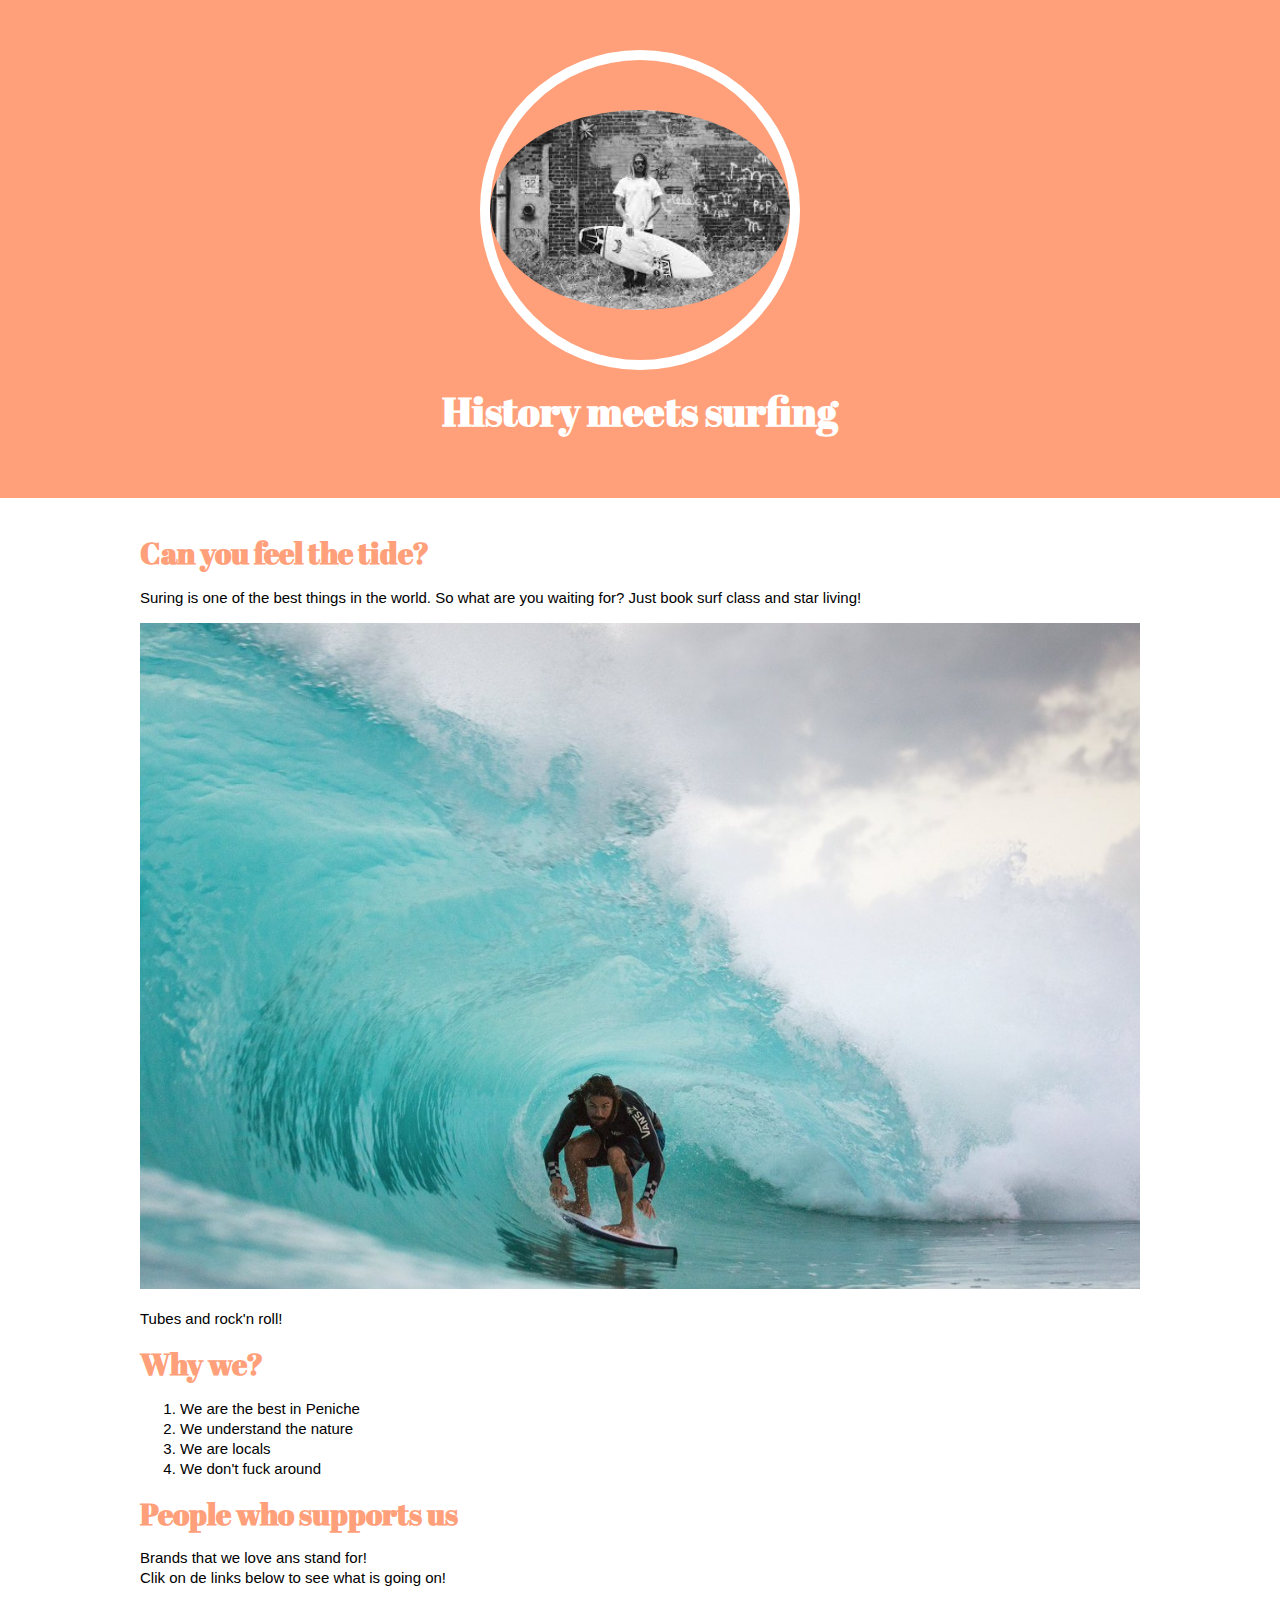
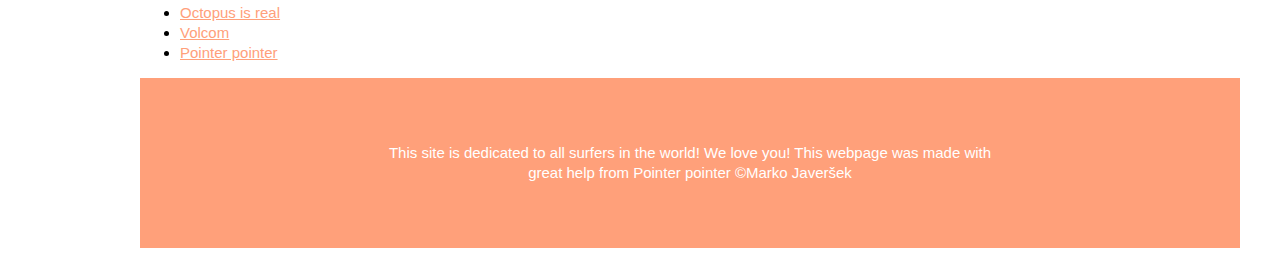
<file: index.html>
<!DOCTYPE html>
<html>
<head>
    <title>Surf Collective</title>
    <link rel="icon" href="img/dilan.jpg">
    <link href="https://fonts.googleapis.com/css2?family=Abril+Fatface&display=swap" rel="stylesheet">
    <link rel="stylesheet" type="text/css" href="css/hero.css">
    
</head>
<body>
    <!-- header element -->
    <header>
        <img src="img/dilan.jpg">
        <h1>History meets surfing</h1>
    </header>
    
    <!-- main element -->
    <main>
        <h2>Can you feel the tide?</h2>
        <p>Suring is one of the best things in the world. So what are you waiting for? Just book surf class and star living!</p>
        <img src="img/vans.jpg">
        <p>Tubes and rock'n roll!</p>
        <h2>Why we?</h2>
      
    <!--Why we are the best-->  
      <ol>
            <li>We are the best in Peniche</li>
            <li>We understand the nature</li>
            <li>We are locals</li>
            <li>We don't fuck around</li>
        </ol>
        
    <!--sUPPORETRS-->
        <h2>People who supports us</h2>
        <p>Brands that we love ans stand for! <br> Clik on de links below to see what is going on!</p>
        <ul>
            <li><a target="_blank" href="https://octopusisreal.com/">Octopus is real</a></li>
            <li><a target="_blank" href="https://www.volocom.it/">Volcom</a></li>
            <li><a target="_blank" href="https://pointerpointer.com/">Pointer pointer</a></li>

        </ul>
    
    <!--Footer element-->
    <footer>
       <p>This site is dedicated to all surfers in the world! We love you! This webpage was made with <br>great help from Pointer pointer &copy;Marko Javeršek</p> 
    </footer>
    </main>

</body>
</html>
</file>
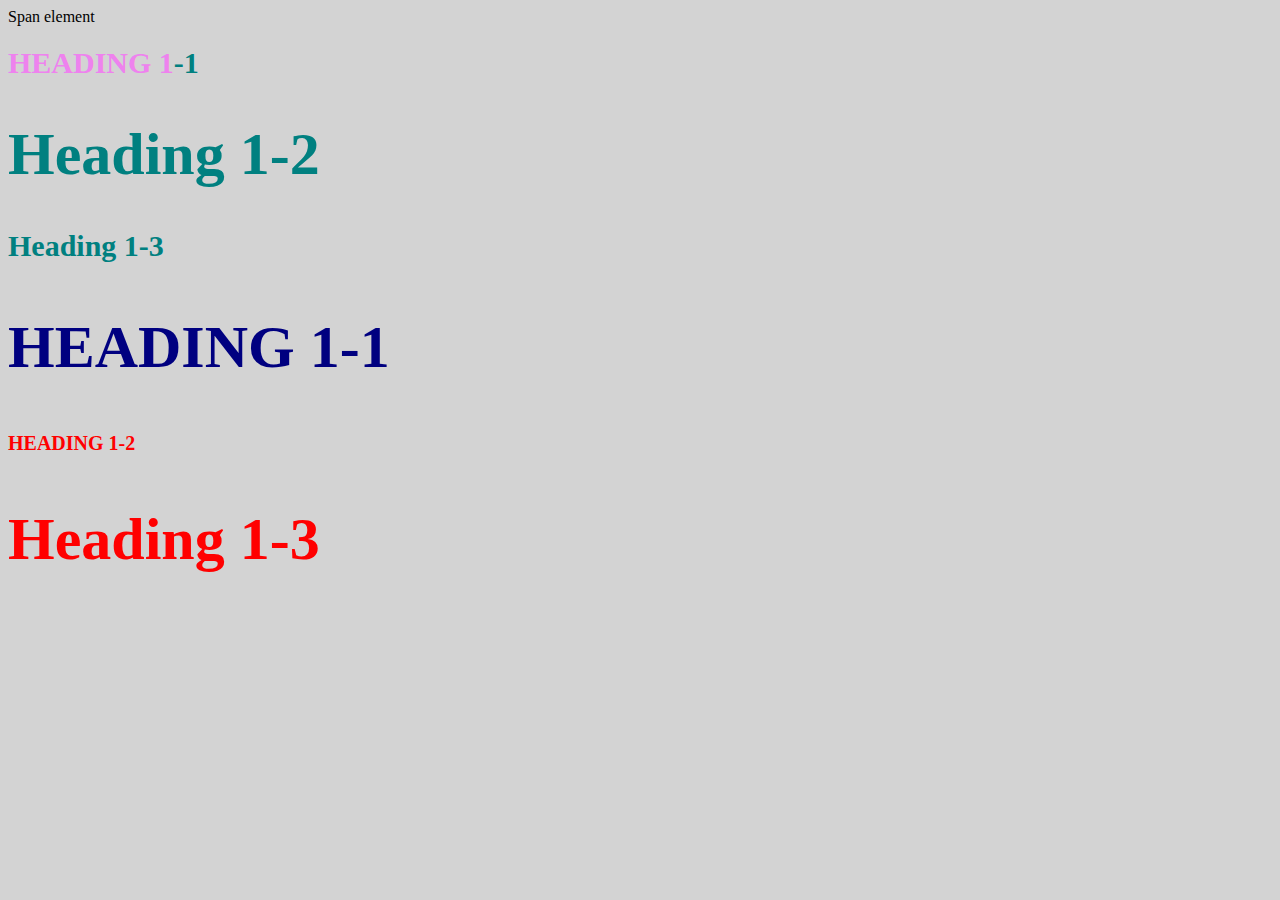
<file: style-test.html>
<!DOCTYPE html>
<html>
<head>
    <title>style test</title>
    <link rel="stylesheet" type="text/css" href="css/text.css">
</head>
<body>
    <span>Span element</span>
    <h1 class="uppercase"><span>Heading 1</span>-1</h1>
    <h1 class="big">Heading 1-2</h1>
    <h1>Heading 1-3</h1>
    <h2 class="big uppercase">Heading 1-1</h2>
    <h2 class="uppercase">Heading 1-2</h2>
    <h2 class="big">Heading 1-3</h2>
</body>
</html>
</file>
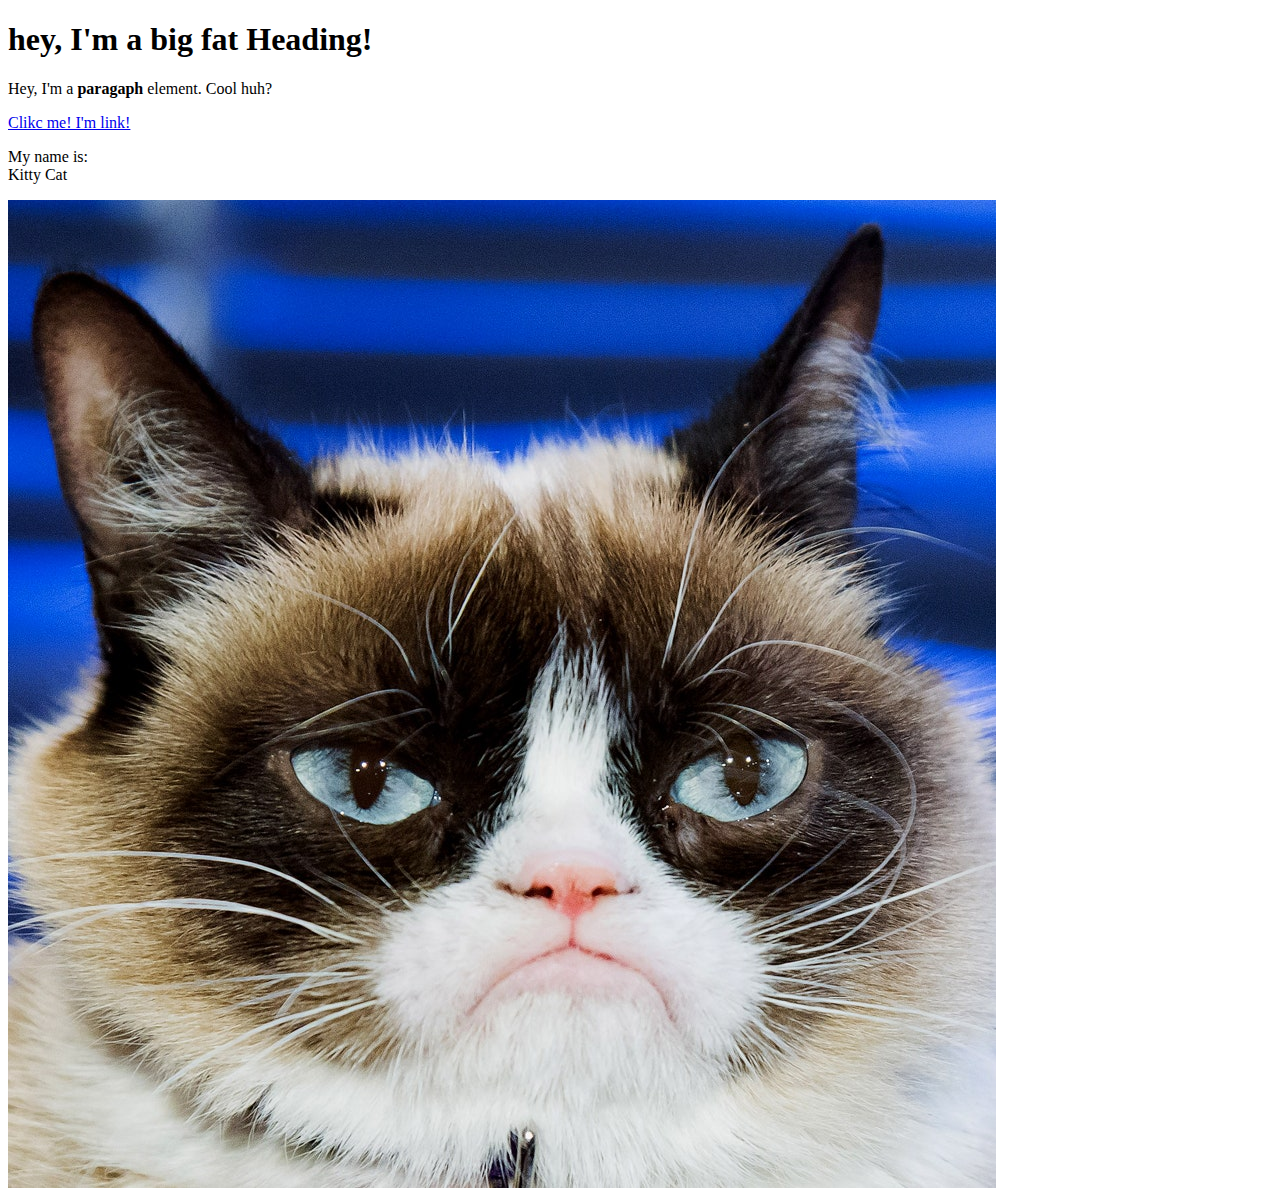
<file: text.html>
<!DOCTYPE html>
<html>
<head>
    <title> Text page  </title>
</head>
<body>
    <h1> hey, I'm a big fat Heading! </h1>
    <p>Hey, I'm a <b>paragaph</b> element. Cool huh? </p>
    <a href="https://google.com" target="_blank" title="Let's go to Gogle">Clikc me! I'm link!</a>
    <p>My name is:<br>Kitty Cat</p>
    <img src="img/cat.jpeg">
</body>
</html>
</file>
<file: css/hero.css>
body {
    margin: 0;
    font-family: Helvetica, Arial, sans-serif;
    font-size: 15px; 
    line-height: 20px;
}

header {
    background-color: lightsalmon;
    text-align: center;
    padding-top: 50px;
    padding-bottom: 50px;
    
}

h1, h2 {
    font-family: 'Abril Fatface', cursive;
}

header h1 {
    color: white;
    font-size: 40px;
}

header img {
    border-radius: 170px;
    width: 300px;
    border: 10px solid white;
    padding-top: 50px;
    padding-bottom: 50px;
}

main {
    max-width: 1000px;
    margin: 0 auto;
    padding: 20px;
}

main img {
    max-width: 100%;
}

h2 {
    font-size: 30px;
    color: lightsalmon;
}

a {
    color: lightsalmon;
}
a:hover {
    color: lightseagreen;
}

footer {
    background-color: lightsalmon;
    text-align: center;
    color: white;
    padding: 50px;
    width:100%;     
}

footer a {
    color: white;
}
</file>
<file: css/text.css>
body {
    background-color: lightgray;
}
h1 {
    font-size: 30px;
    color: teal;
}

h2 {
    color: red;
    font-size: 20px;
}

.big {
    font-size: 60px;
}

.uppercase {
    text-transform: uppercase;
}

.big.uppercase {
    color: navy;
}

h1 span {
    color: violet;
}
</style>
</file>
